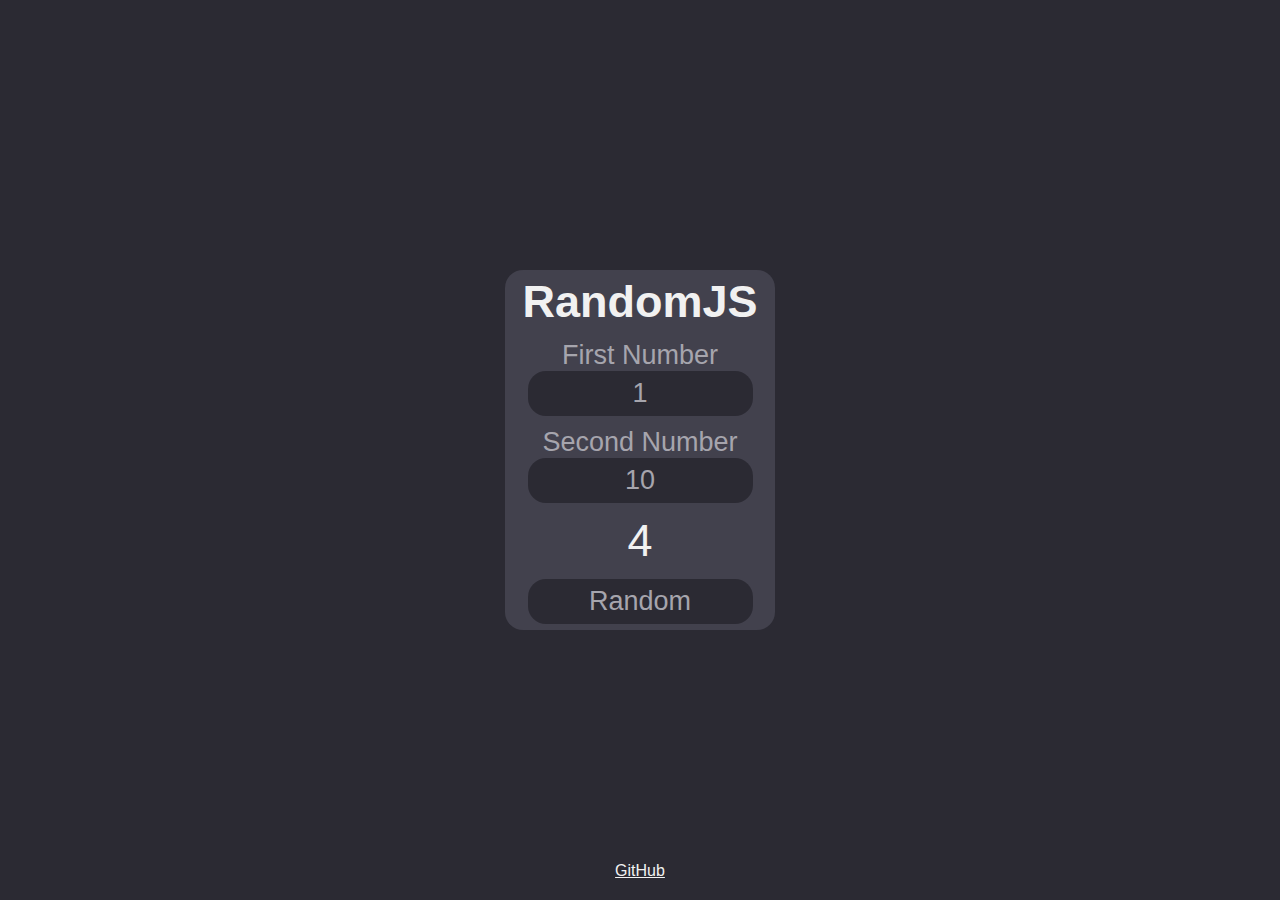
<file: index.html>
<!DOCTYPE html>
<html lang="pl">

<head>
    <meta charset="UTF-8">
    <meta http-equiv="X-UA-Compatible" content="IE=edge">
    <meta name="viewport" content="width=device-width, initial-scale=1.0">
    <title>Random</title>
    <link rel="stylesheet" href="random.css">
</head>

<body>
    <div class="random__contener">
        <h1>RandomJS</h1>
        <div>
            <p>First Number</p>
            <input id="number1" type="number" value="1">
        </div>
        <div>
            <p>Second Number</p>
            <input id="number2" type="number" value="10">
        </div>
        <p class="equals">432</p>
        <button class="button">Random</button>
    </div>
    
    <a class="git"href="https://github.com/Milek0s/RandomJS" target="_blank">GitHub</a>
    <script src="random.js"></script>
</body>

</html>
</file>
<file: random.css>
:root {
	--bg: #2b2a33;
	--bgContent: #42414d;
	--main: #a6a5ad;
	--cMain: #f1f1f1;
}

* {
	margin: 0;
	padding: 0;
	box-sizing: border-box;
}
body {
	height: 100vh;
	background-color: var(--bg);
	display: flex;
	justify-content: center;
	align-items: center;
	@import url("https://fonts.googleapis.com/css2?family=Roboto&display=swap");
	font-family: "Roboto", sans-serif;
}
.random__contener {
	height: 40vh;
	width: 30vh;
	background-color: var(--bgContent);
	border-radius: 2vh;
}
.random__contener {
	display: flex;
	flex-direction: column;
	justify-content: space-around;
	align-items: center;
}
.equals,
h1 {
	color: var(--cMain);
	font-size: 5vh;
}
.button {
	width: 25vh;
	height: 5vh;
	border-radius: 2vh;
	background-color: var(--bg);
	color: var(--main);
	border: none;
	font-size: 3vh;
	transition: all 0.7 ease;
}
.button:hover {
	border: var(--main) 0.1vh solid;
}
.button:active {
	border: var(--cMain) solid 0.1vh;
	color: var(--cMain);
	background-color: var(--bgContent);
}
input {
	width: 25vh;
	height: 5vh;
	border-radius: 2vh;
	font-size: 3vh;
	text-align: center;
	background-color: var(--bg);
	color: var(--main);
	border: none;
}
input:hover {
	border: var(--main) solid 0.1vh;
}
input:target {
	border: var(--cMain) solid 0.1vh;
}
input[type="number"]::-webkit-inner-spin-button,
input[type="number"]::-webkit-outer-spin-button {
	-webkit-appearance: none;
	-moz-appearance: none;
	appearance: none;
	margin: 0;
}
p {
	text-align: center;
	color: var(--main);
	font-size: 3vh;
}
.git {
	position: absolute;
	bottom: 20px;
	color: var(--cMain);
}
.git:hover {
	background-color: var(--bgContent);
	border-radius: 0.4vh;
}
</file>
